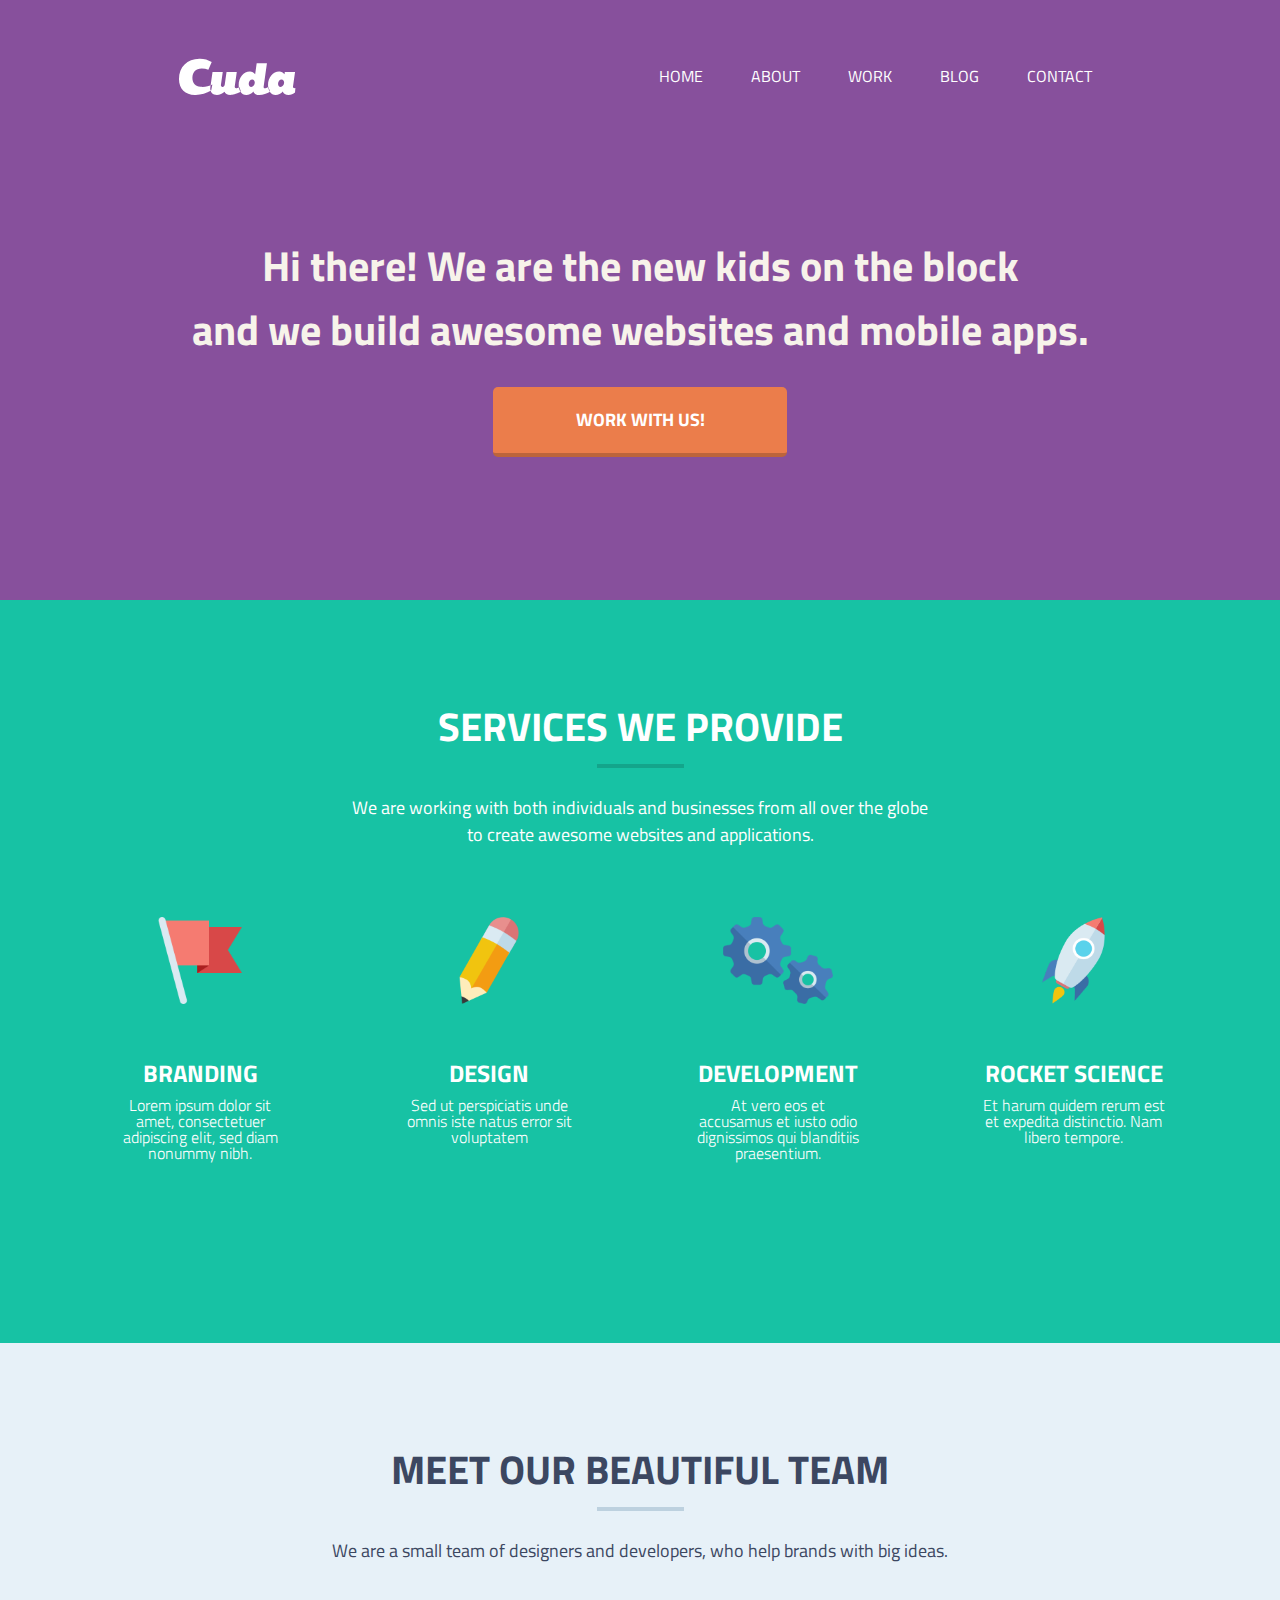
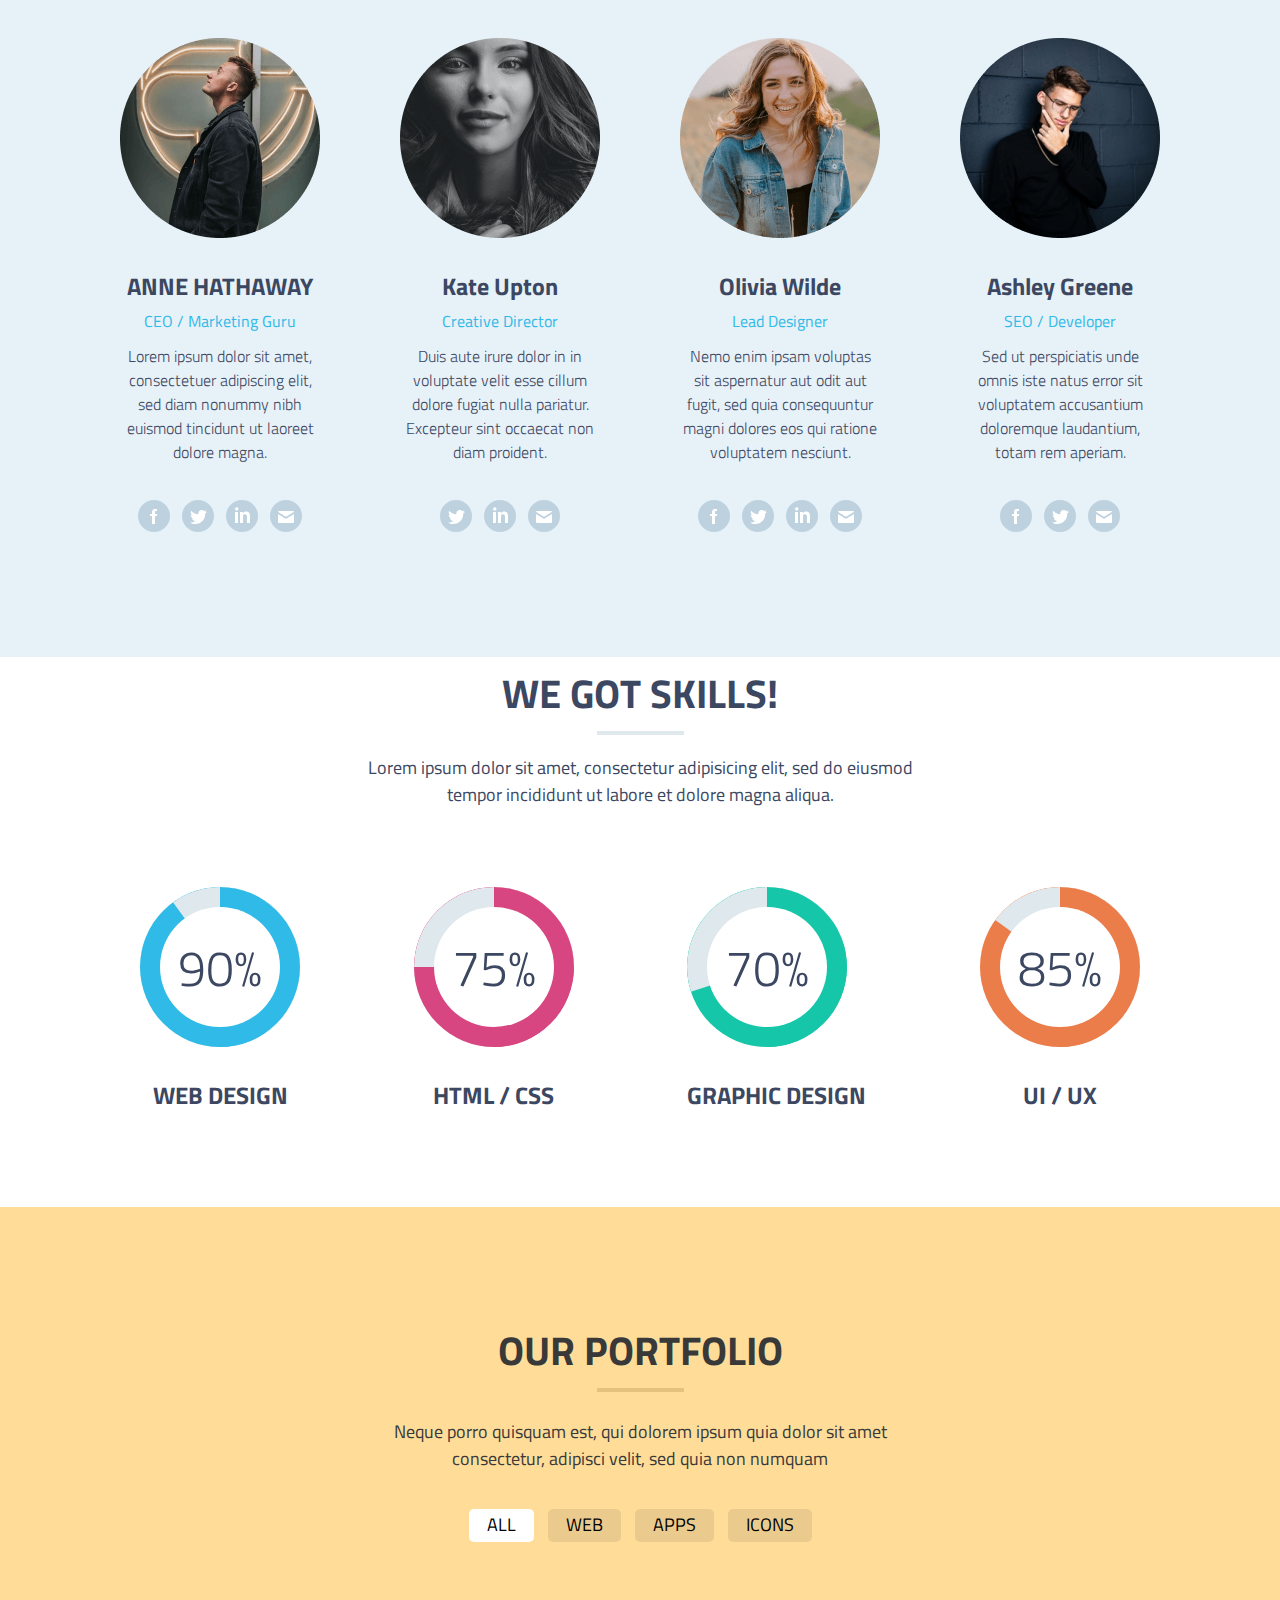
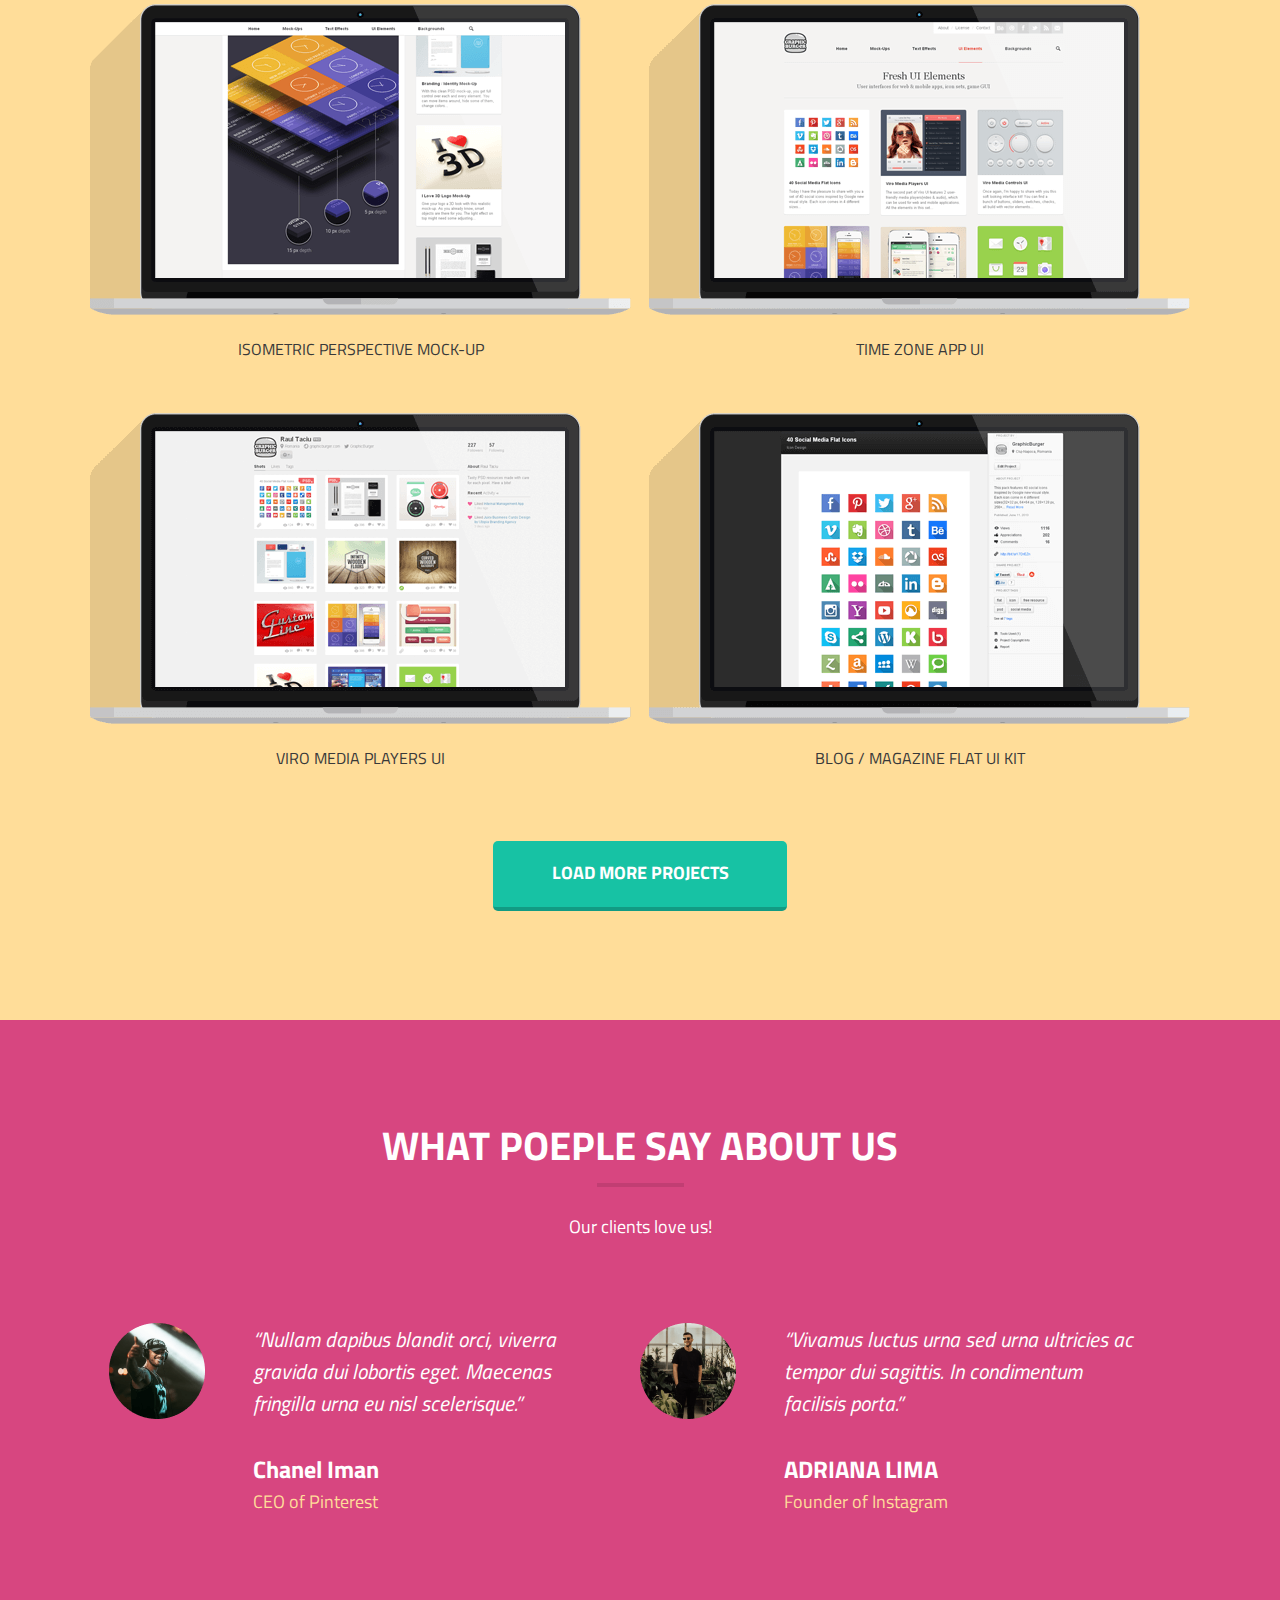
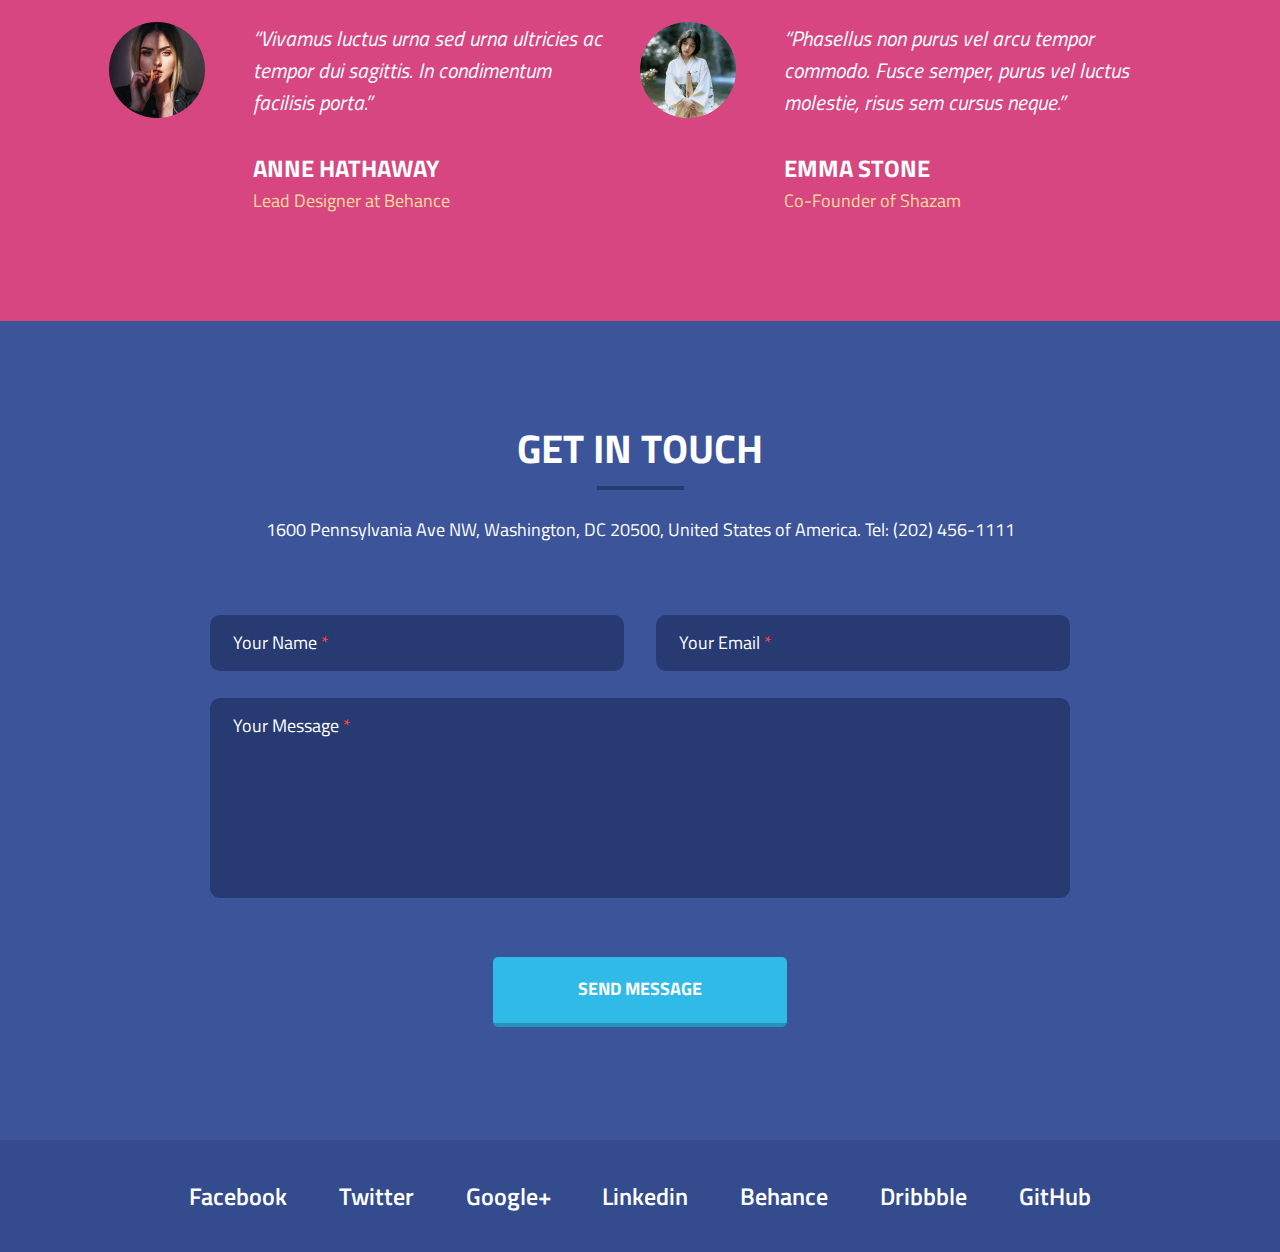
<file: index.html>
<!DOCTYPE html>
<html lang="en">
<head>
  <meta charset="UTF-8">
  <meta http-equiv="X-UA-Compatible" content="IE=edge">
  <meta name="viewport" content="width=device-width, initial-scale=1.0">
  <title>Cuda</title>
  <link rel="stylesheet" href="./css/style.css">
</head>
<body>
  <!-- Хедер -->
  <header class="header">
    <div class="container">
      <div class="header__top">
        <div class="header__logo">
          <img src="./icons/logo.svg" alt="logo">
        </div>
        <nav class="header__nav">
          <ul class="header__items">
            <li class="header__item"><a href="#">HOME</a></li>
            <li class="header__item"><a href="#">ABOUT</a></li>
            <li class="header__item"><a href="#">WORK</a></li>
            <li class="header__item"><a href="#">BLOG</a></li>
            <li class="header__item"><a href="#">CONTACT</a></li>
          </ul>
        </nav>
        <div class="hamburger-menu">
          <input id="menu__toggle" type="checkbox" />
          <label class="menu__btn" for="menu__toggle">
            <span></span>
          </label>
          <ul class="menu__box">
            <li><a class="menu__item" href="#">HOME</a></li>
            <li><a class="menu__item" href="#">ABOUT</a></li>
            <li><a class="menu__item" href="#">WORK</a></li>
            <li><a class="menu__item" href="#">BLOG</a></li>
            <li><a class="menu__item" href="#">CONTACT</a></li>
          </ul>
        </div>
      </div>
      <div class="header__wrapper">
        <div class="header__title">
          <h1>Cuda team portfolio</h1>
          <h2 class="header__text">Hi there! We are the new kids on the block <br>
          and we build awesome websites and mobile apps.</h2>
          <button class="header__btn big-btn">WORK WITH US!</button>
        </div>
      </div>
    </div>
  </header>

    <!-- Сервисы -->
  <section class="services">
    <div class="container">
      <h2 class="services__title title">
        SERVICES WE PROVIDE
      </h2>
      <hr class="services__underline underline">
      <h3 class="services__text text">
        We are working with both individuals and businesses from all over the globe <br>
        to create awesome websites and applications.
      </h3>
      <div class="services__items">
        <div class="services__item">
          <img class="item__img" src="./img/icon-branding1.png" alt="flag">
          <div class="item__title">BRANDING</div>
          <div class="item__text">Lorem ipsum dolor sit amet, consectetuer adipiscing elit, 
          sed diam nonummy nibh.</div>
        </div>
        <div class="services__item">
          <img class="item__img" src="./img/icon-design1.png" alt="pencil">
          <div class="item__title">DESIGN</div>
          <div class="item__text">Sed ut perspiciatis unde omnis iste natus error sit 
            voluptatem  </div>
        </div>
          <div class="services__item">
            <img class="item__img" src="./img/icon-development1.png" alt="gears">
            <div class="item__title">DEVELOPMENT</div>
            <div class="item__text">At vero eos et accusamus et 
              iusto odio dignissimos qui 
              blanditiis praesentium.</div>
          </div>
          <div class="services__item">
            <img class="item__img" src="./img/icon-rocket1.png" alt="rocket">
            <div class="item__title">ROCKET SCIENCE</div>
            <div class="item__text">Et harum quidem rerum est 
              et expedita distinctio. 
              Nam libero tempore.</div>
          </div>
        </div>
    </div>
  </section>

    <!-- Команда -->
  <section class="team">
    <div class="container">
      <h2 class="team__title title">MEET OUR BEAUTIFUL TEAM</h2>
      <hr class="team__underline underline">
      <h3 class="team__text text">We are a small team of designers and developers, who help brands with big ideas.</h3>
        <!-- Карточки -->
      <div class="team__cards">
        <!-- Первая карточка -->
        <div class="team__card">
          <img class="team__card-img" src="./img/Mugshot.png" alt="CEO">
          <h4 class="team__name">ANNE HATHAWAY</h4>
          <h5 class="team__job">CEO / Marketing Guru</h5>
          <p class="team__info">Lorem ipsum dolor sit amet, 
            consectetuer adipiscing elit, 
            sed diam nonummy nibh 
            euismod tincidunt ut laoreet 
            dolore magna.</p>
          <div class="team__social">
            <ul class="social-list">
              <li class="social-list__item"><img src="./icons/Fb_icon.svg" alt="facebook"></li>
              <li class="social-list__item"><img src="./icons/Twitter_icon.svg" alt="twitter"></li>
              <li class="social-list__item"><img src="./icons/LinkedIn_icon.svg" alt="linkedin"></li>
              <li class="social-list__item"><img src="./icons/Mail_icon.svg" alt="mail"></li>
            </ul>
          </div>
        </div>
          <!-- Вторая карточка -->
        <div class="team__card">
          <img class="team__card-img" src="./img/Mugshot1.png" alt="CD">
          <h4 class="team__name">Kate Upton</h4>
          <h5 class="team__job">Creative Director</h5>
          <p class="team__info">Duis aute irure dolor in in 
            voluptate velit esse cillum 
            dolore fugiat nulla pariatur. 
            Excepteur sint occaecat non 
            diam proident.</p>
          <div class="team__social">
            <ul class="social-list">
              <li class="social-list__item"><img src="./icons/Twitter_icon.svg" alt="twitter"></li>
              <li class="social-list__item"><img src="./icons/LinkedIn_icon.svg" alt="linkedin"></li>
              <li class="social-list__item"><img src="./icons/Mail_icon.svg" alt="mail"></li>
            </ul>
          </div>
        </div>
        <!-- Третья карточка -->
        <div class="team__card">
          <img class="team__card-img" src="./img/Mugshot2.png" alt="LD">
          <h4 class="team__name">Olivia Wilde</h4>
          <h5 class="team__job">Lead Designer</h5>
          <p class="team__info">Nemo enim ipsam voluptas 
            sit aspernatur aut odit aut 
            fugit, sed quia consequuntur 
            magni dolores eos qui ratione 
          voluptatem nesciunt.</p>
          <div class="team__social">
            <ul class="social-list">
              <li class="social-list__item"><img src="./icons/Fb_icon.svg" alt="facebook"></li>
              <li class="social-list__item"><img src="./icons/Twitter_icon.svg" alt="twitter"></li>
              <li class="social-list__item"><img src="./icons/LinkedIn_icon.svg" alt="linkedin"></li>
              <li class="social-list__item"><img src="./icons/Mail_icon.svg" alt="mail"></li>
            </ul>
          </div>
        </div>
        <!-- Четвертая карточка -->
        <div class="team__card">
          <img class="team__card-img" src="./img/Mugshot3.png" alt="SEO">
          <h4 class="team__name">Ashley Greene</h4>
          <h5 class="team__job">SEO / Developer</h5>
          <p class="team__info">Sed ut perspiciatis unde 
            omnis iste natus error sit 
            voluptatem accusantium 
            doloremque laudantium, 
            totam rem aperiam.</p>
          <div class="team__social">
            <ul class="social-list">
              <li class="social-list__item"><img src="./icons/Fb_icon.svg" alt="facebook"></li>
              <li class="social-list__item"><img src="./icons/Twitter_icon.svg" alt="twitter"></li>
              <li class="social-list__item"><img src="./icons/Mail_icon.svg" alt="mail"></li>
            </ul>
          </div>
        </div>
      </div>
    </div>
  </section>

    <!-- Навыки -->
  <section class="skills">
    <div class="conteiner">
      <h2 class="skills__title title">WE GOT SKILLS!</h2>
      <hr class="skills__underline underline">
      <h3 class="skills__text text">Lorem ipsum dolor sit amet, consectetur adipisicing elit, sed do eiusmod 
      tempor incididunt ut labore et dolore magna aliqua.</h3>
      <div class="skills__cards">
        <!-- Первая диаграмма -->
        <div class="skills__card">
          <div class="diagram-1 progress" data-percent="90%">
            <div class="piece left"></div>
            <div class="piece right"></div>
            <div class="diagram-text">
              <div>
                <b>90%</b>
              </div>
            </div>
          </div>
          <div class="skills__name">WEB DESIGN</div>
        </div>
          <!-- Вторая диаграмма -->
        <div class="skills__card">
          <div class="diagram-2 progress" data-percent="90%">
            <div class="piece left"></div>
            <div class="piece right"></div>
            <div class="diagram-text">
              <div>
                <b>75%</b>
              </div>
            </div>
          </div>
          <div class="skills__name">HTML / CSS</div>
        </div>
        <!-- Третья диаграмма -->
        <div class="skills__card">
          <div class="diagram-3 progress" data-percent="90%">
            <div class="piece left"></div>
            <div class="piece right"></div>
            <div class="diagram-text">
              <div>
                <b>70%</b>
              </div>
            </div>
          </div>
            <div class="skills__name">GRAPHIC DESIGN</div>
        </div>
        <!-- Четвертая диаграмма -->
        <div class="skills__card">
          <div class="diagram-4 progress" data-percent="90%">
            <div class="piece left"></div>
            <div class="piece right"></div>
            <div class="diagram-text">
              <div>
                <b>85%</b>
              </div>
            </div>
          </div>
            <div class="skills__name">UI / UX</div>
        </div>
      </div>
    </div>
  </section>

    <!-- Портфолио -->
  <section class="portfolio">
    <div class="container">
      <h2 class="portfolio__title title">OUR PORTFOLIO</h2>
      <hr class="portfolio__underline underline">
      <h3 class="portfolio__text text">Neque porro quisquam est, qui dolorem ipsum quia dolor sit amet 
        consectetur, adipisci velit, sed quia non numquam</h3>
      <div class="portfolio__buttons">
        <button class="portfolio__btn active">ALL</button>
        <button class="portfolio__btn">WEB</button>
        <button class="portfolio__btn">APPS</button>
        <button class="portfolio__btn">ICONS</button>
      </div>
      <!-- Портфолио карточки -->
      <div class="portfolio__cards">
        <div class="portfolio__card">
          <img class="portfolio__card-img" src="./img/1.png" alt="film1">
          <div class="portfolio__img-title">ISOMETRIC PERSPECTIVE MOCK-UP</div>
        </div>
        <div class="portfolio__card">
          <img class="portfolio__card-img" src="./img/2.png" alt="film1">
          <div class="portfolio__img-title">TIME ZONE APP UI</div>
        </div>
        <div class="portfolio__card">
          <img class="portfolio__card-img" src="./img/3.png" alt="film1">
          <div class="portfolio__img-title">VIRO MEDIA PLAYERS UI</div>
        </div>
        <div class="portfolio__card">
          <img class="portfolio__card-img" src="./img/4.png" alt="film1">
          <div class="portfolio__img-title">BLOG / MAGAZINE FLAT UI KIT</div>
        </div>
      </div>
      <button class="portfolio__button big-btn">LOAD MORE PROJECTS</button>
    </div>
  </section>

    <!-- О нас -->
  <section class="about">
    <div class="conteiner">
      <h2 class="about__title title">WHAT POEPLE SAY ABOUT US</h2>
      <hr class="about__underline underline">
      <h3 class="about__text text">Our clients love us!</h3>
      <!-- О нас карточки -->
      <div class="about__cards">
        <div class="about__card">
          <img class="about__img" src="./img/Mugshot4.png" alt="response1">
          <div class="about__card-content">
            <p class="card__text">“Nullam dapibus blandit orci, 
              viverra gravida dui lobortis eget. Maecenas 
              fringilla urna eu nisl scelerisque.”</p>
            <h4 class="card__author">Chanel Iman</h4>
            <h5 class="card__job">CEO of Pinterest</h5>
          </div>
        </div>
        <div class="about__card">
          <img class="about__img" src="./img/Mugshot5.png" alt="response2">
          <div class="about__card-content">
            <p class="card__text">“Vivamus luctus urna sed urna ultricies 
              ac tempor dui sagittis. In condimentum 
              facilisis porta.”</p>
            <h4 class="card__author">ADRIANA LIMA</h4>
            <h5 class="card__job">Founder of Instagram</h5>
          </div>
        </div>
        <div class="about__card">
          <img class="about__img" src="./img/Mugshot6.png" alt="response3">
          <div class="about__card-content">
            <p class="card__text">“Vivamus luctus urna sed urna ultricies 
              ac tempor dui sagittis. In condimentum 
            facilisis porta.”</p>
            <h4 class="card__author">ANNE HATHAWAY</h4>
            <h5 class="card__job">Lead Designer at Behance</h5>
          </div>
        </div>
        <div class="about__card">
          <img class="about__img" src="./img/Mugshot7.png" alt="response4">
          <div class="about__card-content">
            <p class="card__text">“Phasellus non purus vel arcu tempor 
              commodo. Fusce semper, purus vel luctus 
            molestie, risus sem cursus neque.”</p>
            <h4 class="card__author">EMMA STONE</h4>
            <h5 class="card__job">Co-Founder of Shazam</h5>
            </div>
        </div>
      </div>
    </div>
  </section>

    <!-- Контакты -->
  <section class="contact">
    <div class="container">
      <h2 class="contact__title title">GET IN TOUCH</h2>
      <hr class="contact__underline underline">
      <h3 class="contact__text text">1600 Pennsylvania Ave NW, Washington, DC 20500, United States of America. Tel: (202) 456-1111</h3>
      <div class="contact__form">
        <form class="form__box" action="#">
          <label class="form__input">
            <input class="form__text" required type="text" name="name">
            <div class="form__placeholder">Your Name <span class="form__star">*</span></div>
          </label>
          <label class="form__input">
            <input class="form__text" required type="text" name="email">
            <div class="form__placeholder">Your Email <span class="form__star">*</span></div>
          </label>
          <label class="form__input1">
            <textarea class="form__message" name="message" required></textarea>
            <div class="form__placeholder1">Your Message <span class="form__star">*</span></div>
          </label>
        </form>
      </div>
      <button class="contact__button big-btn" type="submit">SEND MESSAGE</button>
    </div>
  </section>

    <!-- Футэр -->
  <footer class="footer">
    <div class="footer__links">
      <ul class="footer__items">
        <li class="footer__item"><a href="#">Facebook</a></li>
        <li class="footer__item visited-link"><a href="#">Twitter</a></li>
        <li class="footer__item"><a href="#">Google+</a></li>
        <li class="footer__item"><a href="#">Linkedin</a></li>
        <li class="footer__item"><a href="#">Behance</a></li>
        <li class="footer__item"><a href="#">Dribbble</a></li>
        <li class="footer__item"><a href="#">GitHub</a></li>
      </ul>
    </div>
  </footer>
</body>
</html>
</file>
<file: css/style.css>
@charset "UTF-8";
@import url(/css/reset.css);
@import url(/css/normalize.css);
@font-face {
  font-family: "Titillium Web";
  src: url("../fonts/TitilliumWeb-Regular.ttf");
  font-weight: 400;
  font-style: normal;
}
@font-face {
  font-family: "Titillium Web";
  src: url("../fonts/TitilliumWeb-Bold.ttf");
  font-weight: 700;
  font-style: normal;
}
@font-face {
  font-family: "Titillium Web";
  src: url("../fonts/TitilliumWeb-Italic.ttf");
  font-weight: 400;
  font-style: italic;
}
@font-face {
  font-family: "Titillium Web";
  src: url("../fonts/TitilliumWeb-Light.ttf");
  font-weight: 300;
  font-style: normal;
}
@font-face {
  font-family: "Titillium Web";
  src: url("../fonts/TitilliumWeb-SemiBold.ttf");
  font-weight: 600;
  font-style: normal;
}
* {
  box-sizing: border-box;
  padding: 0;
  margin: 0;
}

html {
  font-family: "Titillium Web";
  font-weight: 400;
}

section {
  width: 100%;
}

.hamburger-menu {
  display: none;
}

/* Первая секция */
.header {
  background-color: #87509C;
  height: 600px;
}
.header__top {
  display: flex;
  justify-content: space-around;
  align-items: center;
  padding-top: 58px;
}
.header__logo {
  height: 36px;
  width: 116px;
}
.header__title {
  text-align: center;
}
.header__title h1 {
  display: none;
}
.header__items {
  display: flex;
  justify-content: space-between;
  align-items: center;
}
.header__item {
  margin-right: 28px;
  padding: 5px 10px;
  list-style-type: none;
}
.header__item a {
  color: #FFFFFF;
  font-size: 16px;
  text-decoration: none;
}
.header__item:last-child {
  margin-right: 0;
}
.header__item:hover {
  background-color: #643A79;
  border-radius: 5px;
  padding: 5px 10px;
}
.header__wrapper {
  display: flex;
  justify-content: center;
  align-items: center;
  height: 502px;
}
.header__text {
  font-size: 42px;
  margin-bottom: 26px;
  line-height: 64px;
  color: #F7F3EA;
  font-weight: 700;
}
.header__btn {
  background-color: #EB7D4B;
}

/* Кнопка */
.big-btn {
  color: #FFFFFF;
  font-size: 18px;
  font-weight: 700;
  border: none;
  width: 294px;
  height: 70px;
  border-radius: 5px;
  border-bottom: 4px solid rgba(0, 0, 0, 0.2);
}

/* Заголовок */
.title {
  font-size: 40px;
  font-weight: 700;
  margin-bottom: 17px;
  justify-content: center;
}

/* Черта */  
.underline {
  border-style: none;
  border-bottom: 4px solid;
  width: 87px;
  margin: 0 auto;
  margin-bottom: 26px;
}

/* Текст */
.text {
  font-size: 18px;
  line-height: 27px;
  font-weight: 400;
  font-style: normal;
}

/* Сервисы */
.services {
  background-color: #17C2A4;
  height: 743px;
  width: 100%;
  display: flex;
  margin: 0 auto;
  justify-content: center;
  text-align: center;
  color: #FFFFFF;
}
.services__title {
  margin-top: 106.5px;
}
.services__text {
  line-height: 27px;
  padding-bottom: 69px;
}
.services__items {
  display: flex;
  width: 1050px;
  justify-content: space-between;
  align-items: center;
}
.services__item {
  width: 170px;
  height: 308px;
}
.services__item:last-child {
  width: 183px;
}
.services__underline {
  border-color: rgba(0, 0, 0, 0.15);
}

/* Карточки сервиса */
.item__img {
  padding-bottom: 54.25px;
  height: 142px;
}
.item__title {
  margin-bottom: 12.75px;
  font-weight: bold;
  font-size: 24px;
}
.item__text {
  font-size: 16px;
  font-weight: 300;
}

/* Команда */
.team {
  background-color: #E7F1F8;
  height: 914px;
  display: flex;
  justify-content: center;
  text-align: center;
  color: #3C4761;
}
.team__underline {
  border-color: #BDD1DF;
}
.team__title {
  margin-top: 107px;
}
.team__text {
  margin-bottom: 74px;
}
.team__cards {
  display: flex;
  justify-content: space-between;
  width: 1040px;
}
.team__card-img {
  width: 200px;
  height: 200px;
  margin-bottom: 34px;
}
.team__name {
  font-weight: 700;
  font-size: 24px;
  margin-bottom: 15px;
}
.team__job {
  color: #30BAE7;
  font-size: 16px;
  font-weight: 400;
  margin-bottom: 15px;
}
.team__info {
  font-weight: 300;
  font-size: 16px;
  line-height: 24px;
  max-width: 200px;
  max-height: 120px;
  text-align: center;
  margin-bottom: 36px;
}

.social-list {
  display: flex;
  justify-content: center;
}
.social-list__item {
  margin-right: 12px;
  list-style-type: none;
}
.social-list__item:last-child {
  margin-right: 0;
}

/* Навыки */
.skills {
  background-color: #FFFFFF;
  height: 550px;
  justify-content: center;
  text-align: center;
  color: #3C4761;
}
.skills__title {
  padding-top: 17px;
}
.skills__underline {
  border-color: #DFE8ED;
  margin-bottom: 18.87px;
}
.skills__text {
  max-width: 547px;
  height: 54px;
  font-weight: 400;
  font-size: 18px;
  line-height: 27px;
  margin: 0 auto 79px;
}
.skills__name {
  font-size: 24px;
  font-weight: 700;
  padding-top: 36px;
}
.skills__cards {
  width: 1000px;
  display: inline-flex;
  justify-content: space-between;
}

/* Диаграммы */
/* Первая */
.diagram-1 {
  width: 160px;
  height: 160px;
  border-radius: 50%;
  background: #30BAE7;
  position: relative;
  overflow: hidden;
}
.diagram-1::before {
  content: "";
  display: block;
  position: absolute;
  top: 20px;
  left: 20px;
  right: 20px;
  bottom: 20px;
  border-radius: 50%;
  background: #FFFFFF;
  z-index: 3;
  opacity: 1;
}
.diagram-1 .piece {
  width: 100%;
  height: 100%;
  left: 0;
  right: 0;
  overflow: hidden;
  position: absolute;
}
.diagram-1 .piece::before {
  content: "";
  display: block;
  position: absolute;
  width: 50%;
  height: 100%;
}
.diagram-1 .piece.left {
  transform: rotate(180deg);
  z-index: 2;
  border-radius: 50%;
}
.diagram-1.over_50 .piece.left {
  transform: rotate(180deg);
}
.diagram-1 .piece.right {
  transform: rotate(504deg);
  z-index: 1;
  border-radius: 50%;
}
.diagram-1.over_50 .piece.right {
  transform: rotate(360deg);
}
.diagram-1 .left::before {
  background: #30BAE7;
}
.diagram-1.over_50 .left::before {
  background: #30BAE7;
}
.diagram-1 .right::before {
  background: #DFE8ED;
}
.diagram-1 .diagram-text {
  position: absolute;
  z-index: 3;
  top: 0;
  bottom: 0;
  left: 0;
  right: 0;
  text-align: center;
  display: flex;
  align-items: center;
  justify-content: center;
}
.diagram-1 .diagram-text b {
  font-size: 50px;
  font-weight: 300;
}

/* Вторая */
.diagram-2 {
  width: 160px;
  height: 160px;
  border-radius: 50%;
  background: #D74680;
  position: relative;
  overflow: hidden;
}
.diagram-2::before {
  content: "";
  display: block;
  position: absolute;
  top: 20px;
  left: 20px;
  right: 20px;
  bottom: 20px;
  border-radius: 50%;
  background: #FFFFFF;
  z-index: 3;
  opacity: 1;
}
.diagram-2 .piece {
  width: 100%;
  height: 100%;
  left: 0;
  right: 0;
  overflow: hidden;
  position: absolute;
}
.diagram-2 .piece::before {
  content: "";
  display: block;
  position: absolute;
  width: 50%;
  height: 100%;
}
.diagram-2 .piece.left {
  transform: rotate(180deg);
  z-index: 2;
  border-radius: 50%;
}
.diagram-2.over_50 .piece.left {
  transform: rotate(180deg);
}
.diagram-2 .piece.right {
  transform: rotate(450deg);
  z-index: 1;
  border-radius: 50%;
}
.diagram-2.over_50 .piece.right {
  transform: rotate(360deg);
}
.diagram-2 .left::before {
  background: #D74680;
}
.diagram-2.over_50 .left::before {
  background: #D74680;
}
.diagram-2 .right::before {
  background: #DFE8ED;
}
.diagram-2 .diagram-text {
  position: absolute;
  z-index: 3;
  top: 0;
  bottom: 0;
  left: 0;
  right: 0;
  text-align: center;
  display: flex;
  align-items: center;
  justify-content: center;
}
.diagram-2 .diagram-text b {
  font-size: 50px;
  font-weight: 300;
}

/* Третья */
.diagram-3 {
  width: 160px;
  height: 160px;
  border-radius: 50%;
  background: #15C7A8;
  position: relative;
  overflow: hidden;
}
.diagram-3::before {
  content: "";
  display: block;
  position: absolute;
  top: 20px;
  left: 20px;
  right: 20px;
  bottom: 20px;
  border-radius: 50%;
  background: #FFFFFF;
  z-index: 3;
  opacity: 1;
}
.diagram-3 .piece {
  width: 100%;
  height: 100%;
  left: 0;
  right: 0;
  overflow: hidden;
  position: absolute;
}
.diagram-3 .piece::before {
  content: "";
  display: block;
  position: absolute;
  width: 50%;
  height: 100%;
}
.diagram-3 .piece.left {
  transform: rotate(180deg);
  z-index: 2;
  border-radius: 50%;
}
.diagram-3.over_50 .piece.left {
  transform: rotate(180deg);
}
.diagram-3 .piece.right {
  transform: rotate(432deg);
  z-index: 1;
  border-radius: 50%;
}
.diagram-3.over_50 .piece.right {
  transform: rotate(360deg);
}
.diagram-3 .left::before {
  background: #15C7A8;
}
.diagram-3.over_50 .left::before {
  background: #15C7A8;
}
.diagram-3 .right::before {
  background: #DFE8ED;
}
.diagram-3 .diagram-text {
  position: absolute;
  z-index: 3;
  top: 0;
  bottom: 0;
  left: 0;
  right: 0;
  text-align: center;
  display: flex;
  align-items: center;
  justify-content: center;
}
.diagram-3 .diagram-text b {
  font-size: 50px;
  font-weight: 300;
}

/* Четвертая */
.diagram-4 {
  width: 160px;
  height: 160px;
  border-radius: 50%;
  background: #EB7D4B;
  position: relative;
  overflow: hidden;
}
.diagram-4::before {
  content: "";
  display: block;
  position: absolute;
  top: 20px;
  left: 20px;
  right: 20px;
  bottom: 20px;
  border-radius: 50%;
  background: #FFFFFF;
  z-index: 3;
  opacity: 1;
}
.diagram-4 .piece {
  width: 100%;
  height: 100%;
  left: 0;
  right: 0;
  overflow: hidden;
  position: absolute;
}
.diagram-4 .piece::before {
  content: "";
  display: block;
  position: absolute;
  width: 50%;
  height: 100%;
}
.diagram-4 .piece.left {
  transform: rotate(180deg);
  z-index: 2;
  border-radius: 50%;
}
.diagram-4.over_50 .piece.left {
  transform: rotate(180deg);
}
.diagram-4 .piece.right {
  transform: rotate(486deg);
  z-index: 1;
  border-radius: 50%;
}
.diagram-4.over_50 .piece.right {
  transform: rotate(360deg);
}
.diagram-4 .left::before {
  background: #EB7D4B;
}
.diagram-4.over_50 .left::before {
  background: #EB7D4B;
}
.diagram-4 .right::before {
  background: #DFE8ED;
}
.diagram-4 .diagram-text {
  position: absolute;
  z-index: 3;
  top: 0;
  bottom: 0;
  left: 0;
  right: 0;
  text-align: center;
  display: flex;
  align-items: center;
  justify-content: center;
}
.diagram-4 .diagram-text b {
  font-size: 50px;
  font-weight: 300;
}

/* Портфолио */
.portfolio {
  background-color: #FFDD99;
  display: flex;
  justify-content: center;
  text-align: center;
  color: #393939;
}
.portfolio__title {
  padding-top: 124px;
}
.portfolio__underline {
  border-color: #E5C37F;
}
.portfolio__text {
  width: 498px;
  padding-bottom: 37px;
  margin: 0 auto;
}
.portfolio__buttons {
  margin-bottom: 62px;
  font-size: 18px;
}
.portfolio__btn {
  border-style: none;
  border-radius: 5px;
  background-color: rgba(0, 0, 0, 0.08);
  padding: 6px 18px;
  margin-right: 10px;
}
.portfolio__btn:last-child {
  margin-right: 0;
}
.portfolio__card:nth-child(-n+2) {
  padding-bottom: 56px;
}
.portfolio__card:nth-child(n+3) {
  padding-bottom: 75px;
}
.portfolio__cards {
  display: flex;
  width: 1100px;
  flex-wrap: wrap;
  justify-content: space-between;
}
.portfolio__card-img {
  padding-bottom: 24px;
}
.portfolio__button {
  background-color: #17C2A4;
  margin-bottom: 109px;
}

.active {
  background-color: #ffffff;
}

/* О нас */
.about {
  background-color: #D74680;
  display: flex;
  text-align: center;
  justify-content: center;
  color: #FFFFFF;
}
.about__title {
  margin-top: 106.5px;
}
.about__underline {
  border-color: rgba(0, 0, 0, 0.1);
}
.about__text {
  margin-bottom: 83px;
}
.about__cards {
  display: flex;
  flex-wrap: wrap;
  width: 1063px;
  justify-content: space-between;
}
.about__card {
  display: flex;
  flex-grow: 1;
}
.about__img {
  margin-right: 48px;
  width: 96px;
  height: 96px;
}
.about__card-content {
  width: 358px;
  text-align: left;
}

.card__text {
  font-style: italic;
  margin-bottom: 32px;
  font-weight: 400;
  font-size: 21px;
  line-height: 32px;
  color: #FFFFFF;
}
.card__author {
  font-weight: 700;
  font-size: 24px;
  line-height: 37px;
}
.card__job {
  color: #FFDD99;
  font-weight: normal;
  font-size: 18px;
  line-height: 27px;
  margin-bottom: 100px;
}
.card__job:nth-child(n+3) {
  margin-bottom: 107px;
}

/* Контакты */
.contact {
  background-color: #3C5499;
  display: flex;
  flex-wrap: wrap;
  width: 100%;
  height: 819px;
  justify-content: center;
  text-align: center;
  color: #FFFFFF;
}
.contact__title {
  margin-top: 107.5px;
}
.contact__underline {
  border-color: #273A71;
}
.contact__text {
  margin-bottom: 72px;
}
.contact__form {
  width: 860px;
}
.contact__button {
  background-color: #30BAE7;
}

/* Форма */
.form {
  width: 860px;
}
.form__box {
  display: flex;
  flex-wrap: wrap;
}
.form__input {
  display: block;
  position: relative;
  margin-right: 32px;
}
.form__input:nth-child(n+2) {
  margin-right: 0;
}
.form__input input:invalid + .form__placeholder {
  display: block;
}
.form__input .form__text {
  display: block;
  width: 414px;
  height: 56px;
  margin-bottom: 27px;
  padding-left: 23px;
  font-size: 18px;
  color: #fff;
  background-color: #273A71;
  border: none;
  border-radius: 10px;
}
.form__placeholder {
  display: none;
  width: 100%;
  position: absolute;
  top: 14px;
  text-align: left;
  padding-left: 23px;
  font-size: 18px;
  line-height: 27px;
  color: #fff;
  cursor: text;
  user-select: none;
}
.form__star {
  color: #FF4444;
}

/* Сообщение */
.form__input1 {
  display: block;
  position: relative;
}
.form__input1 textarea:invalid + .form__placeholder1 {
  display: block;
}
.form__input1 .form__message {
  display: block;
  width: 860px;
  height: 200px;
  margin-bottom: 59px;
  padding-left: 23px;
  padding-top: 14px;
  padding-bottom: 14px;
  font-size: 18px;
  color: #fff;
  background-color: #273A71;
  border: none;
  border-radius: 10px;
  resize: none;
}
.form__placeholder1 {
  display: none;
  width: 100%;
  position: absolute;
  top: 14px;
  text-align: left;
  padding-left: 23px;
  font-size: 18px;
  line-height: 27px;
  color: #fff;
  cursor: text;
  user-select: none;
}

/* Футер */
.footer {
  background-color: #344B8E;
  width: 100%;
}
.footer__links {
  display: flex;
  height: 112px;
}
.footer__items {
  display: flex;
  align-items: center;
  justify-content: space-around;
  margin: 0 auto;
  width: 953px;
  list-style-type: none;
}
.footer__item a {
  color: #FFFFFF;
  font-size: 24px;
  font-weight: 600;
  text-decoration: none;
}
.footer__item a:hover {
  color: #30BAE7;
}

@media (max-width: 1199px) {
  .services__items {
    width: 900px;
  }
  .team__cards {
    width: 930px;
  }
  .skills__cards {
    width: 900px;
  }
  .portfolio__cards {
    width: 900px;
  }
  .portfolio__card {
    flex-grow: 1;
  }
  .portfolio__card-img {
    width: 400px;
  }
  .about__card-content {
    width: 300px;
  }
  .about__cards {
    width: 930px;
  }
}
@media (max-width: 991px) {
  .header__text {
    font-size: 30px;
  }
  .services__items {
    width: 700px;
  }
  .services__item {
    width: 140px;
  }
  .item__title {
    font-size: 19px;
  }
  .team__cards {
    width: 700px;
  }
  .team__card-img {
    width: 120px;
    height: 120px;
  }
  .skills__cards {
    width: 715px;
  }
  .skills__name {
    font-size: 21px;
  }
  .portfolio__cards {
    width: 720px;
  }
  .portfolio__card {
    flex-grow: 1;
  }
  .portfolio__card-img {
    width: 350px;
  }
  .about__text {
    margin-bottom: 30px;
  }
  .about__card-content {
    width: 300px;
  }
  .about__cards {
    flex-direction: column;
    width: 516px;
  }
  .card__job:nth-child(n+3) {
    margin-bottom: 30px;
  }
  .contact__form {
    width: 400px;
    margin: 0 auto;
  }
  .contact__text {
    margin-bottom: 30px;
  }
  .form {
    width: 400px;
  }
  .form__input {
    margin-right: 0;
  }
  .form__box {
    width: 400px;
    justify-content: center;
    margin: 0 auto;
  }
  .form__input1 .form__message {
    width: 420px;
  }
}
@media (max-width: 767px) {
  .header {
    height: 500px;
  }
  .header__top {
    justify-content: space-around;
  }
  .header__nav {
    display: none;
  }
  .header__wrapper {
    height: 335px;
  }
  .hamburger-menu {
    display: inline-block;
    width: 26px;
  }
  #menu__toggle {
    opacity: 0;
  }
  .menu__btn {
    display: flex;
    align-items: center;
    width: 26px;
    height: 26px;
    cursor: pointer;
    z-index: 1;
  }
  .menu__btn > span,
  .menu__btn > span::before,
  .menu__btn > span::after {
    display: block;
    position: absolute;
    width: 26px;
    height: 2px;
    background-color: #fff;
    transition-duration: 0.25s;
  }
  .menu__btn > span::before {
    content: "";
    top: -8px;
  }
  .menu__btn > span::after {
    content: "";
    top: 8px;
  }
  .menu__box {
    display: block;
    position: absolute;
    visibility: hidden;
    top: 100px;
    right: -100%;
    width: 300px;
    height: 250px;
    margin: 0;
    padding: 10px 0;
    list-style: none;
    text-align: center;
    background-color: #87509C;
    box-shadow: 1px 0 6px rgba(0, 0, 0, 0.2);
    transition-duration: 0.25s;
  }
  .menu__item {
    display: block;
    padding: 12px 24px;
    color: #fff;
    font-size: 20px;
    font-weight: 600;
    text-decoration: none;
    transition-duration: 0.25s;
  }
  #menu__toggle:checked ~ .menu__btn > span {
    transform: rotate(45deg);
  }
  #menu__toggle:checked ~ .menu__btn > span::before {
    top: 0;
    transform: rotate(0);
  }
  #menu__toggle:checked ~ .menu__btn > span::after {
    top: 0;
    transform: rotate(90deg);
  }
  #menu__toggle:checked ~ .menu__box {
    visibility: visible;
    right: 0;
  }
  .services {
    width: 100%;
    height: 900px;
  }
  .services__title {
    margin-top: 60px;
  }
  .services__text {
    width: 70%;
    margin: 0 auto;
  }
  .services__items {
    flex-wrap: wrap;
    width: 400px;
    margin: 0 auto;
  }
  .services__item {
    flex-grow: 1;
  }
  .team {
    width: 100%;
    height: 1300px;
  }
  .team__title {
    margin-top: 70px;
  }
  .team__text {
    width: 500px;
    margin: 0 auto;
    margin-bottom: 20px;
  }
  .team__cards {
    flex-wrap: wrap;
    width: 440px;
    margin: 0 auto;
  }
  .team__card {
    margin-bottom: 30px;
  }
  .skills {
    height: 750px;
  }
  .skills__text {
    margin-bottom: 50px;
  }
  .skills__cards {
    flex-wrap: wrap;
    width: 400px;
    margin: 0 auto;
  }
  .skills__card {
    margin-bottom: 30px;
  }
  .portfolio__title {
    padding-top: 80px;
  }
  .portfolio__cards {
    flex-wrap: wrap;
    width: 80%;
    margin: 0 auto;
  }
  .portfolio__card:nth-child(-n+2) {
    margin-bottom: 30px;
  }
  .contact__title {
    margin-top: 66px;
  }
  .contact__text {
    margin-bottom: 20px;
  }
  .contact__form {
    width: 500px;
  }
  .contact__box {
    width: 542px;
    justify-content: center;
  }
  .contact__input .form__text {
    width: 200px;
  }
  .contact__input1 .form__message {
    width: 300px;
  }
  .footer__items {
    flex-wrap: wrap;
    max-width: 375px;
  }
}
@media (max-width: 575px) {
  .menu__btn {
    left: 300px;
  }
  .header {
    height: 375px;
  }
  .header__text {
    font-size: 16px;
    line-height: 32px;
  }
  .title {
    font-size: 16px;
  }
  .big-btn {
    width: 224px;
    height: 50px;
  }
  .header__wrapper {
    height: 300px;
  }
  .text {
    font-size: 13px;
    line-height: 27px;
    padding: 0 15px;
  }
  .underline {
    margin-bottom: 13px;
  }
  .services__items {
    min-width: 375px;
  }
  .item__img {
    padding-bottom: 7.25px;
    height: 97px;
  }
  .item__text {
    width: 100%;
  }
  .services {
    height: 1100px;
  }
  .services__title {
    margin-top: 50px;
  }
  .services__items {
    width: 375px;
    flex-direction: column;
    align-items: center;
    margin: 0 auto;
  }
  .services__item {
    max-width: 375px;
    max-height: 230px;
  }
  .services__item:first-child {
    margin-top: 15px;
  }
  .item__title {
    font-size: 19px;
  }
  .item__text {
    font-size: 14px;
  }
  .team {
    width: 100%;
    height: 1800px;
  }
  .team__title {
    margin-top: 50px;
  }
  .team__text {
    margin-bottom: 25px;
    width: 350px;
  }
  .team__cards {
    width: 375px;
    flex-direction: column;
    align-items: center;
  }
  .team__card-img {
    margin-bottom: 10px;
  }
  .team__info {
    margin-bottom: 10px;
  }
  .team__social {
    margin-bottom: 20px;
  }
  .skills {
    height: 1100px;
  }
  .skills__cards {
    width: 375px;
    flex-direction: column;
    align-items: center;
  }
  .skills__card {
    align-items: center;
  }
  .skills__name {
    font-size: 21px;
    padding-top: 10px;
    margin-bottom: 20px;
  }
  .portfolio {
    height: 1500px;
  }
  .portfolio__title {
    padding-top: 50px;
  }
  .portfolio__text {
    width: 375px;
    margin-bottom: 20px;
  }
  .portfolio__buttons {
    margin-bottom: 20px;
  }
  .portfolio__cards {
    width: 375px;
    flex-direction: column;
  }
  .portfolio__card {
    padding-bottom: 0;
  }
  .portfolio__card-img {
    width: 350px;
  }
  .about__title {
    margin-top: 50px;
  }
  .about__text {
    margin-bottom: 30px;
  }
  .about__card-content {
    width: 200px;
  }
  .about__cards {
    flex-direction: column;
    align-items: center;
    width: 375px;
  }
  .about__img {
    margin-right: 25px;
  }
  .card__text {
    font-size: 14px;
    margin-bottom: 5px;
  }
  .card__author {
    font-size: 16px;
  }
  .contact {
    height: 700px;
  }
  .contact__form {
    width: 375px;
    margin: 0 auto;
  }
  .contact__title {
    margin-top: 50px;
  }
  .contact__text {
    margin-bottom: 30px;
    max-width: 375px;
  }
  .form__input {
    margin-right: 0;
  }
  .form {
    width: 300px;
  }
  .form__box {
    width: 375px;
    justify-content: center;
  }
  .form__input .form__text {
    width: 300px;
  }
  .form__input1 .form__message {
    width: 300px;
  }
  .footer__items {
    flex-wrap: wrap;
    max-width: 375px;
  }
  .footer__item {
    margin-right: 10px;
  }
  .footer__item a {
    font-size: 16px;
  }
}

/*# sourceMappingURL=style.css.map */
</file>
